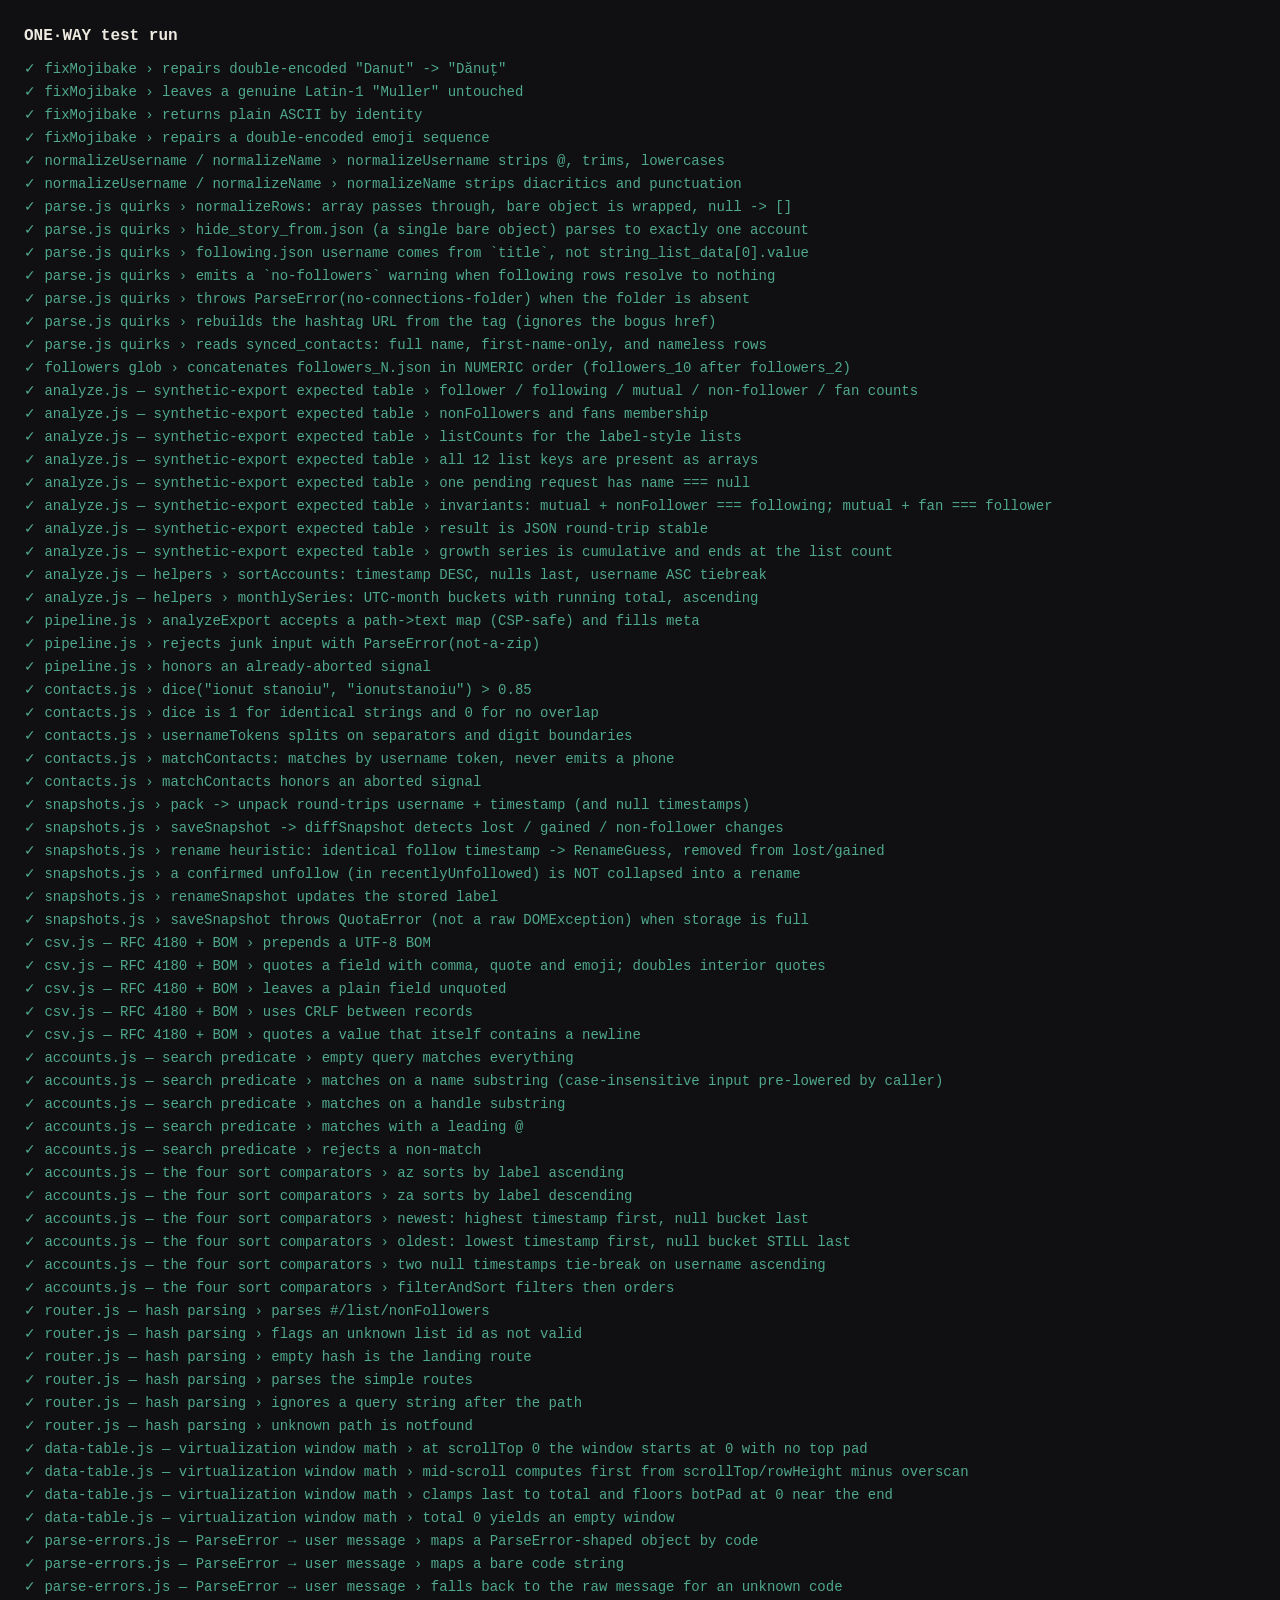
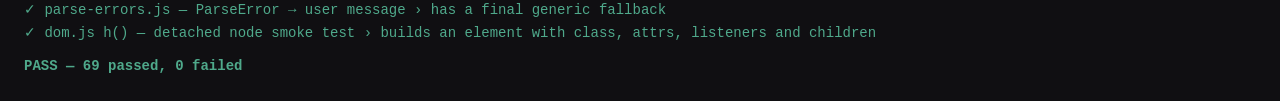
<file: public/src/tests/index.html>
<!doctype html>
<html lang="en">
<head>
  <meta charset="utf-8" />
  <meta name="viewport" content="width=device-width, initial-scale=1" />
  <title>ONE·WAY tests</title>
  <style>
    body { font: 14px/1.5 ui-monospace, SFMono-Regular, Menlo, Consolas, monospace; margin: 24px; background: #100f12; color: #edeae1; }
    h1 { font-size: 16px; }
    #out pre { margin: 0 0 2px; white-space: pre-wrap; }
    .t-pass { color: #4fa98b; }
    .t-pass::before { content: "✓ "; }
    .t-fail { color: #e06c6c; }
    .t-fail::before { content: "✗ "; }
    .t-summary-ok { color: #4fa98b; font-weight: 700; margin-top: 12px !important; }
    .t-summary-bad { color: #e06c6c; font-weight: 700; margin-top: 12px !important; }
  </style>
</head>
<body>
  <h1>ONE·WAY test run</h1>
  <div id="out"></div>
  <script type="module" src="./run.js"></script>
</body>
</html>
</file>
